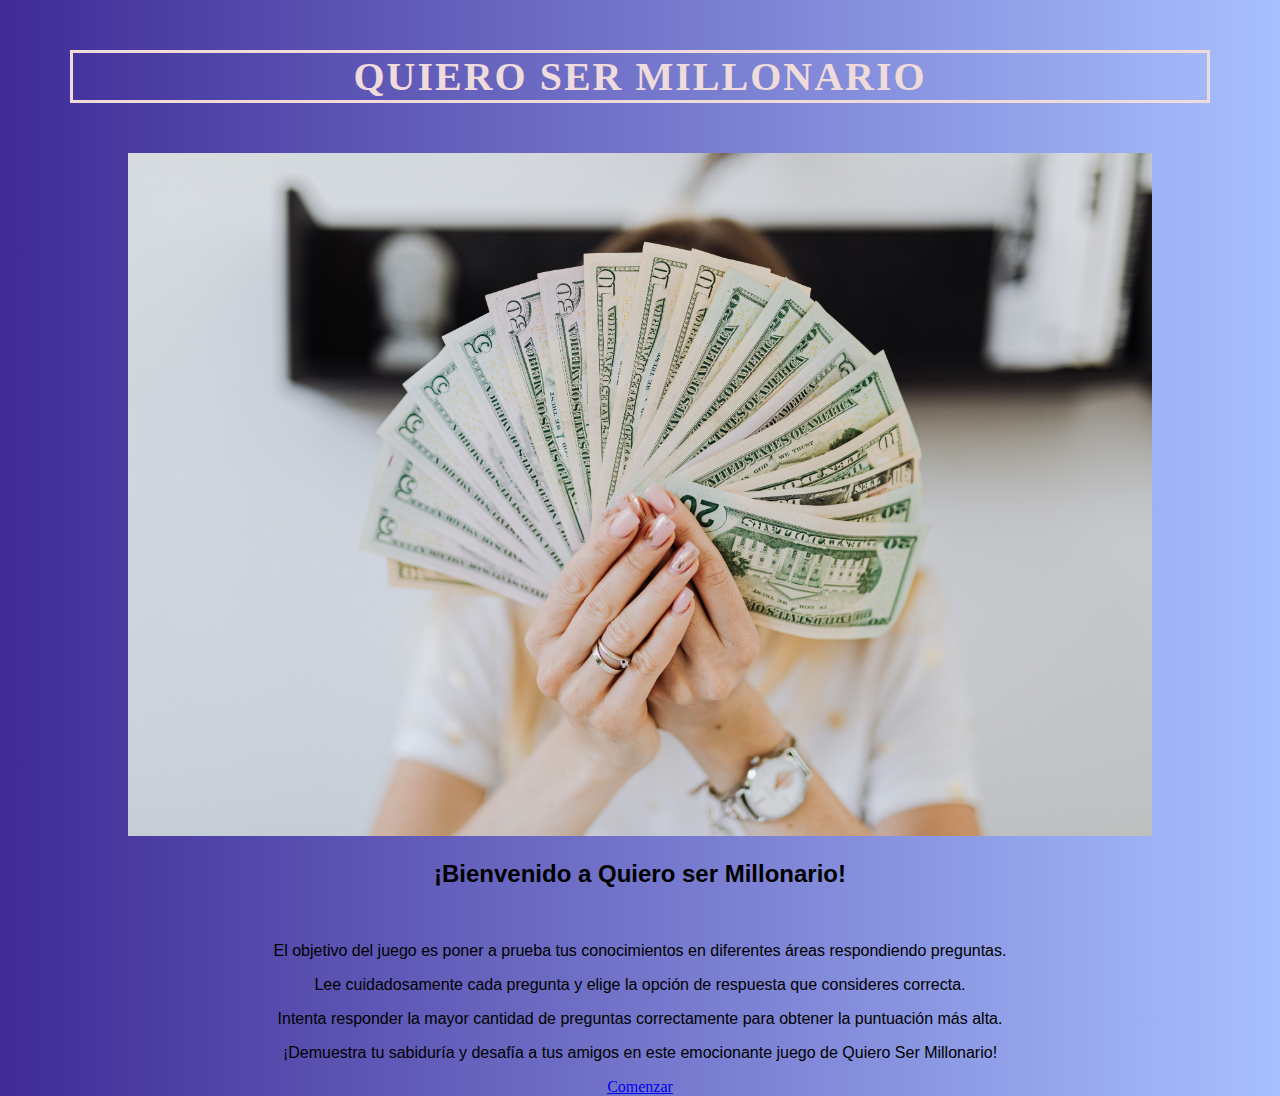
<file: index.html>
<!DOCTYPE html>
<html lang="en">
<head>
    <meta charset="UTF-8">
    <meta name="viewport" content="width=device-width, initial-scale=1.0">
    <title>Quiero Ser Millonario</title>
    <link href="https://cdn.jsdelivr.net/npm/bootstrap@5.3.0/dist/css/bootstrap.min.css" rel="stylesheet" integrity="sha384-9ndCyUaIbzAi2FUVXJi0CjmCapSmO7SnpJef0486qhLnuZ2cdeRhO02iuK6FUUVM" crossorigin="anonymous">
    <link rel="stylesheet" href="estilos.css">
</head>
<body>
    <header>
        <h1 class="mi-h1 rounded-5">QUIERO SER MILLONARIO</h1>
    </header>
    <img src="imagenes/pexels-karolina-grabowska-4968655.jpg" class="img-thumbnail mt-4">
    <div class="p-3 text-primary-emphasis bg-primary-subtle border border-primary-subtle rounded-5 mt-4">
        <h2>¡Bienvenido a Quiero ser Millonario!</h2>
        <br>
        <p>El objetivo del juego es poner a prueba tus conocimientos en diferentes áreas respondiendo preguntas.</p>
        <p>Lee cuidadosamente cada pregunta y elige la opción de respuesta que consideres correcta.</p>
        <p>Intenta responder la mayor cantidad de preguntas correctamente para obtener la puntuación más alta.</p>
        <p>¡Demuestra tu sabiduría y desafía a tus amigos en este emocionante juego de Quiero Ser Millonario!</p>
        
        <a class="btn btn-primary" href="instrucciones.html">Comenzar</a>
    </div>
    
</body>
</html>
</file>
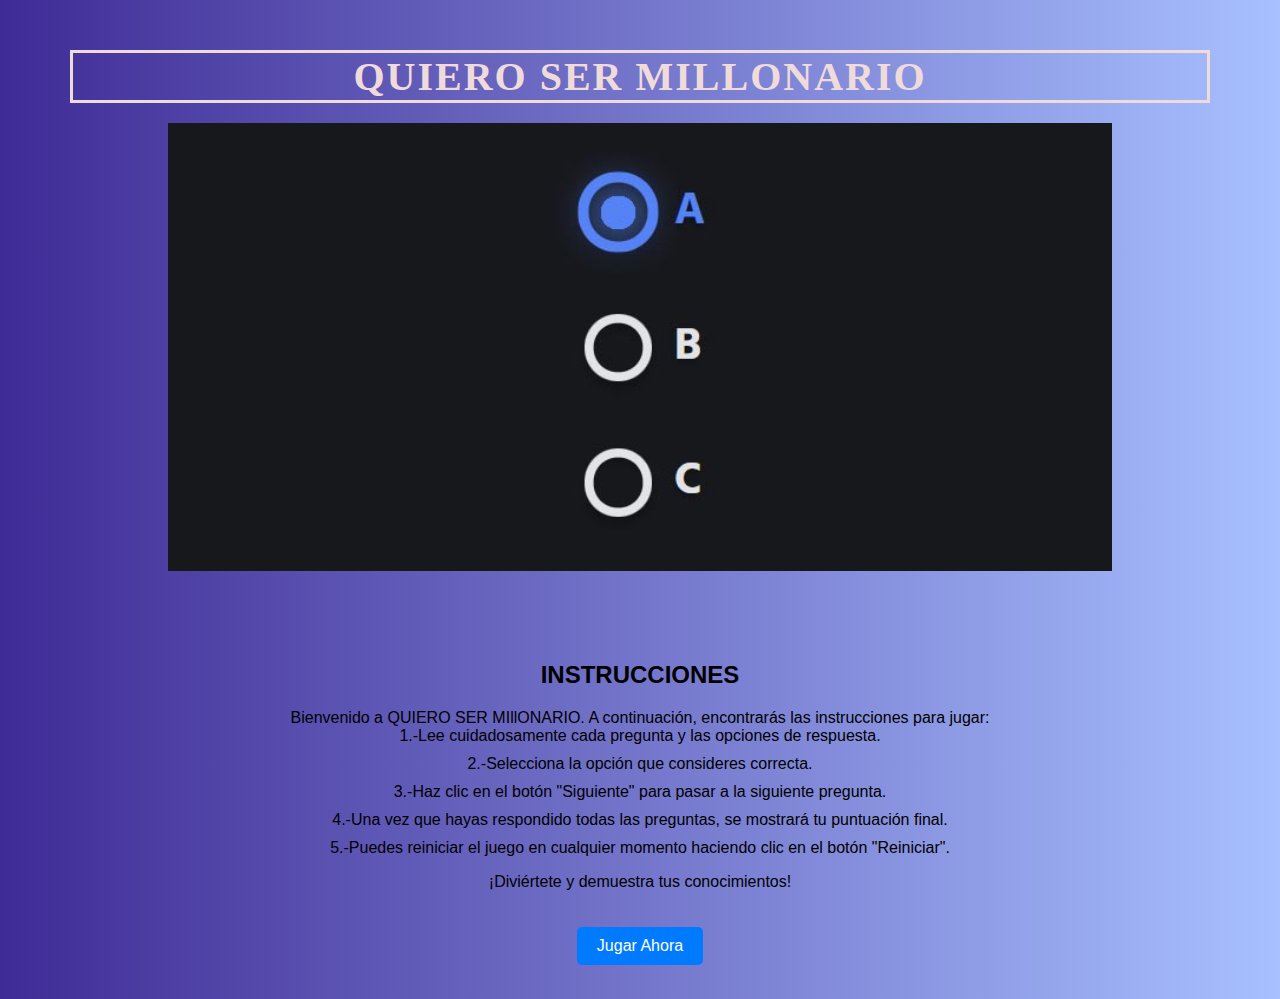
<file: instrucciones.html>
<!DOCTYPE html>
<html lang="en">
<head>
    <meta charset="UTF-8">
    <meta name="viewport" content="width=device-width, initial-scale=1.0">
    <title>instrucciones</title>
    <link href="https://cdn.jsdelivr.net/npm/bootstrap@5.3.0/dist/css/bootstrap.min.css" rel="stylesheet" integrity="sha384-9ndCyUaIbzAi2FUVXJi0CjmCapSmO7SnpJef0486qhLnuZ2cdeRhO02iuK6FUUVM" crossorigin="anonymous">
    <link rel="stylesheet" href="instrucciones.css">
</head>
<body>
    
    <header>
    <h1 class="mi-h1 rounded-5">QUIERO SER MILLONARIO</h1>
    <img src="imagenes/Custom Radio Button.png" class="img-thumbnail mt-4">
    </header>
    <section>

        <div class="contenedor">
            <ol class="p-3 text-primary-emphasis bg-primary-subtle border border-primary-subtle rounded-5">
            <h2>INSTRUCCIONES</h2>
                Bienvenido a QUIERO SER MIllONARIO. A continuación, encontrarás las instrucciones para jugar:
            <li>1.-Lee cuidadosamente cada pregunta y las opciones de respuesta.</li>
            <li>2.-Selecciona la opción que consideres correcta.</li>
            <li>3.-Haz clic en el botón "Siguiente" para pasar a la siguiente pregunta.</li>
            <li>4.-Una vez que hayas respondido todas las preguntas, se mostrará tu puntuación final.</li>
            <li>5.-Puedes reiniciar el juego en cualquier momento haciendo clic en el botón "Reiniciar".</li>
            <p>¡Diviértete y demuestra tus conocimientos!</p>
            <a class="btn btn-primary" href="preguntas.html">Jugar Ahora</a></ol>
          </div>
    
    
</body>
</html>
</file>
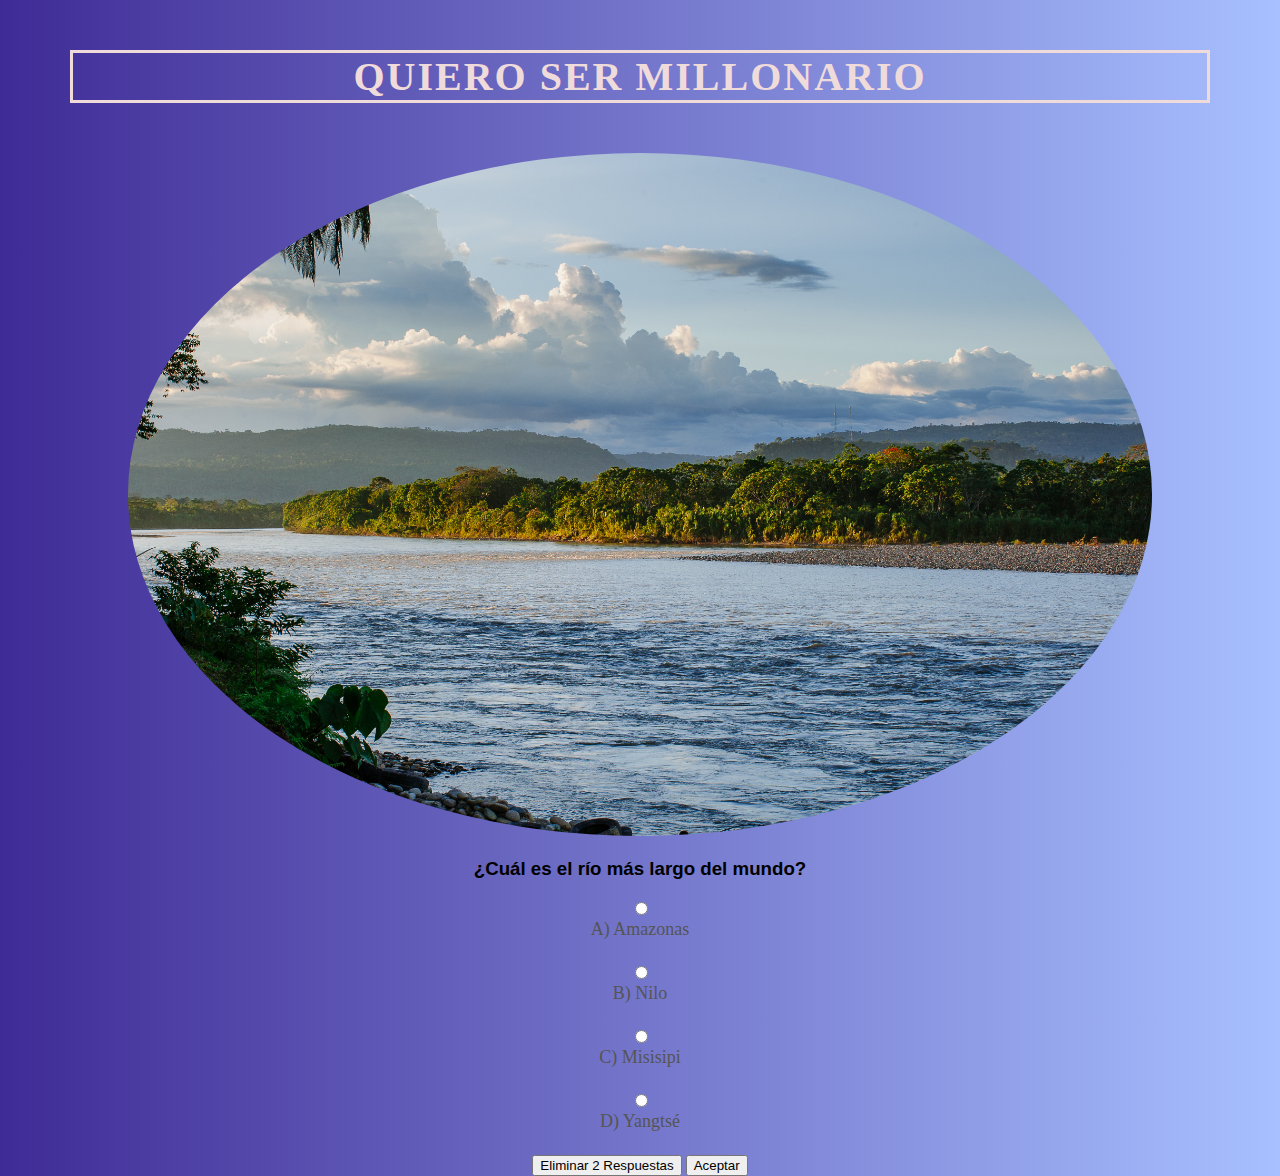
<file: preguntas.html>
<!DOCTYPE html>
<html lang="en">
<head>
    <meta charset="UTF-8">
    <meta name="viewport" content="width=device-width, initial-scale=1.0">
    <title>Comienza el Juego</title>
    <link href="https://cdn.jsdelivr.net/npm/bootstrap@5.3.0/dist/css/bootstrap.min.css" rel="stylesheet" integrity="sha384-9ndCyUaIbzAi2FUVXJi0CjmCapSmO7SnpJef0486qhLnuZ2cdeRhO02iuK6FUUVM" crossorigin="anonymous">
    <link rel="stylesheet" href="preguntas.css">
  </head>
<body>
  <header>
  <h1 class="mi-h1 rounded-5">QUIERO SER MILLONARIO</h1>
</header>
    <div class="p-3 text-primary-emphasis bg-primary-subtle border border-primary-subtle rounded-5" id="pregunta1"> 
    <img src="imagenes/amazonas.jpg" class="img-thumbnail">
    <h3 id="preguntaUno">¿Cuál es el río más largo del mundo?</h3>
    <input type="radio" name="respuesta1" id="respuestaA" value="A">
    <label for="respuestaA">A) Amazonas</label>
    <br>
    <input type="radio" name="respuesta1" id="respuestaB" value="B">
    <label for="respuestaB">B) Nilo</label>
    <br>
    <input type="radio" name="respuesta1" id="respuestaC" value="C">
    <label for="respuestaC">C) Misisipi</label>
    <br>
    <input type="radio" name="respuesta1" id="respuestaD" value="D">
    <label for="respuestaD">D) Yangtsé</label>
    <br>
    <button type="button" class="btn btn-dark" onclick="eliminarRespuestas('pregunta1')">Eliminar 2 Respuestas</button>
    <button id="next-btn" type="button" class="btn btn-dark" onclick="verificarRespuesta('pregunta1')">Aceptar</button>
  </div> 
  <div class="p-3 text-primary-emphasis bg-primary-subtle border border-primary-subtle rounded-5"   id="pregunta2" style="display: none;">
    <img src="imagenes/australia.jpg" class="img-thumbnail">
    <h3 id="preguntaDos">¿Cuál es la capital de Australia?</h3>
    <input type="radio" name="respuesta2" id="respuestaA" value="A">
    <label for="respuestaA">A) Sídney</label>
    <br>
    <input type="radio" name="respuesta2" id="respuestaB" value="B">
    <label for="respuestaB">B) Canberra</label>
    <br>
    <input type="radio" name="respuesta2" id="respuestaC" value="C">
    <label for="respuestaC">C) Melbourne</label>
    <br>
    <input type="radio" name="respuesta2" id="respuestaD" value="D">
    <label for="respuestaD">D) Brisbane</label>
    <br>
    <button id="next-btn" type="button" class="btn btn-dark" onclick="verificarRespuesta('pregunta2')">Aceptar</button>
  </div>
  <div class="p-3 text-primary-emphasis bg-primary-subtle border border-primary-subtle rounded-5"  id="pregunta3" style="display: none;">
    <img src="imagenes/españa.jpg" class="img-thumbnail">
    <h3 id="preguntaTres">¿Cuál es la capital de España?</h3>
    <input type="radio" name="respuesta3" id="respuestaA" value="A">
    <label for="respuestaA">A) Madrid</label>
    <br>
    <input type="radio" name="respuesta3" id="respuestaB" value="B">
    <label for="respuestaB">B) Barcelona</label>
    <br>
    <input type="radio" name="respuesta3" id="respuestaC" value="C">
    <label for="respuestaC">C) Valencia</label>
    <br>
    <input type="radio" name="respuesta3" id="respuestaD" value="D">
    <label for="respuestaD">D) Sevilla</label>
    <br>
    <button id="next-btn" type="button" class="btn btn-dark" onclick="verificarRespuesta('pregunta3')">Aceptar</button>
  </div>
  <div class="p-3 text-primary-emphasis bg-primary-subtle border border-primary-subtle rounded-5"   id="pregunta4" style="display: none;">
    <img src="imagenes/elemento.jpg" class="img-thumbnail">
    <h3 id="preguntaCuatro">¿Cuál es el elemento químico más abundante en el universo?</h3>
    <input type="radio" name="respuesta4" id="respuestaA" value="A">
    <label for="respuestaA">A) Hidrógeno</label>
    <br>
    <input type="radio" name="respuesta4" id="respuestaB" value="B">
    <label for="respuestaB">B) Oxígeno</label>
    <br>
    <input type="radio" name="respuesta4" id="respuestaC" value="C">
    <label for="respuestaC">C) Helio</label>
    <br>
    <input type="radio" name="respuesta4" id="respuestaD" value="D">
    <label for="respuestaD">D) Carbono</label>
    <br>
    <button id="next-btn" type="button" class="btn btn-dark" onclick="verificarRespuesta('pregunta4')">Aceptar</button>
    
  </div>
  <div class="p-3 text-primary-emphasis bg-primary-subtle border border-primary-subtle rounded-5"   id="pregunta5" style="display: none;">
    <img src="imagenes/ciudad.jpg" class="img-thumbnail">
    <h3 id="preguntaCinco">¿Cuál es el país más poblado del mundo?</h3>
    <input type="radio" name="respuesta5" id="respuestaA" value="A">
    <label for="respuestaA">A) China</label>
    <br>
    <input type="radio" name="respuesta5" id="respuestaB" value="B">
    <label for="respuestaB">B) India</label>
    <br>
    <input type="radio" name="respuesta5" id="respuestaC" value="C">
    <label for="respuestaC">C) Estados Unidos</label>
    <br>
    <input type="radio" name="respuesta5" id="respuestaD" value="D">
    <label for="respuestaD">D) Brasil</label>
    <br>
    <button id="next-btn" type="button" class="btn btn-dark" onclick="verificarRespuesta('pregunta5')">Aceptar</button>
  </div>
  <div class="p-3 text-primary-emphasis bg-primary-subtle border border-primary-subtle rounded-5"   id="pregunta6" style="display: none;">
    <img src="imagenes/libro.jpg" class="img-thumbnail">
    <h3 id="preguntaSeis">¿Cuál es el autor de "1984"?</h3>
    <input type="radio" name="respuesta6" id="respuestaA" value="A">
    <label for="respuestaA">A) George Orwell</label>
    <br>
    <input type="radio" name="respuesta6" id="respuestaB" value="B">
    <label for="respuestaB">B) Aldous Huxley</label>
    <br>
    <input type="radio" name="respuesta6" id="respuestaC" value="C">
    <label for="respuestaC">C) Ray Bradbury</label>
    <br>
    <input type="radio" name="respuesta6" id="respuestaD" value="D">
    <label for="respuestaD">D) J.R.R. Tolkien</label>
    <br>
    <button type="button" class="btn btn-dark" onclick="verificarRespuesta('pregunta6')">Aceptar</button>
    <button type="button" class="btn btn-dark" onclick="saltarAPregunta('pregunta6')">Saltar Pregunta</button>
</div>
  </div>
  <div class="p-3 text-primary-emphasis bg-primary-subtle border border-primary-subtle rounded-5"   id="pregunta7" style="display: none;">
    <img src="imagenes/oceano1.jpg" class="img-thumbnail">
    <h3 id="preguntaSiete">¿Cuál es el océano más grande del mundo?</h3>
    <input type="radio" name="respuesta7" id="respuestaA" value="A">
    <label for="respuestaA">A) Atlántico</label>
    <br>
    <input type="radio" name="respuesta7" id="respuestaB" value="B">
    <label for="respuestaB">B) Índico</label>
    <br>
    <input type="radio" name="respuesta7" id="respuestaC" value="C">
    <label for="respuestaC">C) Pacífico</label>
    <br>
    <input type="radio" name="respuesta7" id="respuestaD" value="D">
    <label for="respuestaD">D) Ártico</label>
    <br>
    <button id="next-btn" type="button" class="btn btn-dark" onclick="verificarRespuesta('pregunta7')">Aceptar</button>
  </div>
  <div class="p-3 text-primary-emphasis bg-primary-subtle border border-primary-subtle rounded-5"   id="pregunta8" style="display: none;">
    <img src="imagenes/felino.jpg" class="img-thumbnail">
    <h3 id="preguntaOcho">¿Cuál es el animal terrestre más rápido del mundo?</h3>
    <input type="radio" name="respuesta8" id="respuestaA" value="A">
    <label for="respuestaA">A) Leopardo</label>
    <br>
    <input type="radio" name="respuesta8" id="respuestaB" value="B">
    <label for="respuestaB">B) Guepardo</label>
    <br>
    <input type="radio" name="respuesta8" id="respuestaC" value="C">
    <label for="respuestaC">C) León</label>
    <br>
    <input type="radio" name="respuesta8" id="respuestaD" value="D">
    <label for="respuestaD">D) Elefante</label>
    <br>
    <button type="button" class="btn btn-dark" onclick="eliminarRespuestas2('pregunta8')">Eliminar 2 Respuestas</button>
    <button id="next-btn" type="button" class="btn btn-dark" onclick="verificarRespuesta('pregunta8')">Aceptar</button>
  </div>
  <div class="p-3 text-primary-emphasis bg-primary-subtle border border-primary-subtle rounded-5"   id="pregunta9" style="display: none;">
    <img src="imagenes/Los Planetas _ El sistema solar _ Videos educativos para niños _ LEOFUNTV.jpeg" class="img-thumbnail">
    <h3 id="preguntaNueve">¿Cuál es el planeta más grande del sistema solar?</h3>
    <input type="radio" name="respuesta9" id="respuestaA" value="A">
    <label for="respuestaA">A) Marte</label>
    <br>
    <input type="radio" name="respuesta9" id="respuestaB" value="B">
    <label for="respuestaB">B) Júpiter</label>
    <br>
    <input type="radio" name="respuesta9" id="respuestaC" value="C">
    <label for="respuestaC">C) Neptuno</label>
    <br>
    <input type="radio" name="respuesta9" id="respuestaD" value="D">
    <label for="respuestaD">D) Venus</label>
    <br>
    <button id="next-btn" type="button" class="btn btn-dark" onclick="verificarRespuesta('pregunta9')">Aceptar</button>
</div>
<div class="p-3 text-primary-emphasis bg-primary-subtle border border-primary-subtle rounded-5"   id="pregunta10" style="display: none;">
    <img src="imagenes/montaña.jpg" class="img-thumbnail">
    <h3 id="preguntaDies">¿Cuál es la montaña más alta del mundo?</h3>
    <input type="radio" name="respuesta10" id="respuestaA" value="A">
    <label for="respuestaA">A) Kilimanjaro</label>
    <br>
    <input type="radio" name="respuesta10" id="respuestaB" value="B">
    <label for="respuestaB">B) Mont Blanc</label>
    <br>
    <input type="radio" name="respuesta10" id="respuestaC" value="C">
    <label for="respuestaC">C) Everest</label>
    <br>
    <input type="radio" name="respuesta10" id="respuestaD" value="D">
    <label for="respuestaD">D) Aconcagua</label>
    <br>
    <button id="next-btn" type="button" class="btn btn-dark" onclick="verificarRespuesta('pregunta10')">Aceptar</button>
</div>

<script src="funciones.js"></script>

</body>
</html>
</file>
<file: estilos.css>
body{
    background: #a8c0ff;  /* fallback for old browsers */
    background: -webkit-linear-gradient(to right, #3f2b96, #a8c0ff);  /* Chrome 10-25, Safari 5.1-6 */
    background: linear-gradient(to right, #3f2b96, #a8c0ff); /* W3C, IE 10+/ Edge, Firefox 16+, Chrome 26+, Opera 12+, Safari 7+ */
    padding: 0;
    margin: 0;
    text-align: center;
}

header{
    margin: 50px;
}

.introduccion {
    max-width: 600px;
    margin: 0 auto; 
    padding: 20px; 
    text-align: center;
}

h2{
    font-family:'Franklin Gothic Medium', 'Arial Narrow', Arial, sans-serif;
    color:black;
}

h1{
text-align: center;

}

p{
    font-family:'Franklin Gothic Medium', 'Arial Narrow', Arial, sans-serif;
    color: black;
}

img{
    width: 80%; 
    height: 80%;
}
.mi-h1{
    border:solid;
    margin:20px;
    color:#f0dbdb;
    text-align: center;
    font-size: 40px;
    font-weight: bold;
    letter-spacing:2px;
    
}
</file>
<file: instrucciones.css>
body{
    background: #a8c0ff;  /* fallback for old browsers */
    background: -webkit-linear-gradient(to right, #3f2b96, #a8c0ff);  /* Chrome 10-25, Safari 5.1-6 */
    background: linear-gradient(to right, #3f2b96, #a8c0ff); /* W3C, IE 10+/ Edge, Firefox 16+, Chrome 26+, Opera 12+, Safari 7+ */
    padding: 0;
    margin: 0;
    text-align: center;
}

header{
    margin: 50px;
}

h2{
    font-family:'Franklin Gothic Medium', 'Arial Narrow', Arial, sans-serif;
    color:black;
}

.contenedor {
    display: flex;
    flex-direction: column;
    align-items: center;
    text-align: center;
}

.contenedor ol {
    padding-left: 0;
    font-family:'Franklin Gothic Medium', 'Arial Narrow', Arial, sans-serif;
    color: black;

}
    

.contenedor li {
    list-style-type: none;
    margin-bottom: 10px;
}
.contenedor .btn {
    display: inline-block;
    padding: 10px 20px;
    background-color: #007bff;
    color: #fff;
    text-decoration: none;
    border-radius: 5px;
    margin-top: 20px;
}

p{
    font-family:'Franklin Gothic Medium', 'Arial Narrow', Arial, sans-serif;
    color: black;
}

img{
    width: 80%; 
    height: 80%;
}

.mi-h1{
    border:solid;
    margin:20px;
    color:#f0dbdb;
    text-align: center;
    font-size: 40px;
    font-weight: bold;
    letter-spacing:2px;
    
}
</file>
<file: preguntas.css>
body{
    background: #a8c0ff;  
    background: -webkit-linear-gradient(to right, #3f2b96, #a8c0ff);  
    background: linear-gradient(to right, #3f2b96, #a8c0ff); 
    padding: 0;
    margin: 0;
    text-align: center;
}
header{
    margin: 50px;
}


h3{
    font-family:'Franklin Gothic Medium', 'Arial Narrow', Arial, sans-serif;
    color:black;

}


div{
    text-align: center;

}

label {
    display: block;
    font-size: 18px;
    color: #555;
    margin-bottom: 5px;
}


div[style="display: none;"] {
    opacity: 0;
    height: 0;
    overflow: hidden;
    transition: opacity 0.5s ease, height 0.5s ease;
}

div[style="display: block;"] {
    opacity: 1;
    height: auto;
    overflow: visible;
}
img{
    width: 80%; 
    height: 80%; 
    border-radius: 50%;
}


.mi-h1{
    border:solid;
    margin:20px;
    color:#f0dbdb;
    text-align: center;
    font-size: 40px;
    font-weight: bold;
    letter-spacing:2px;
    
}
</file>
